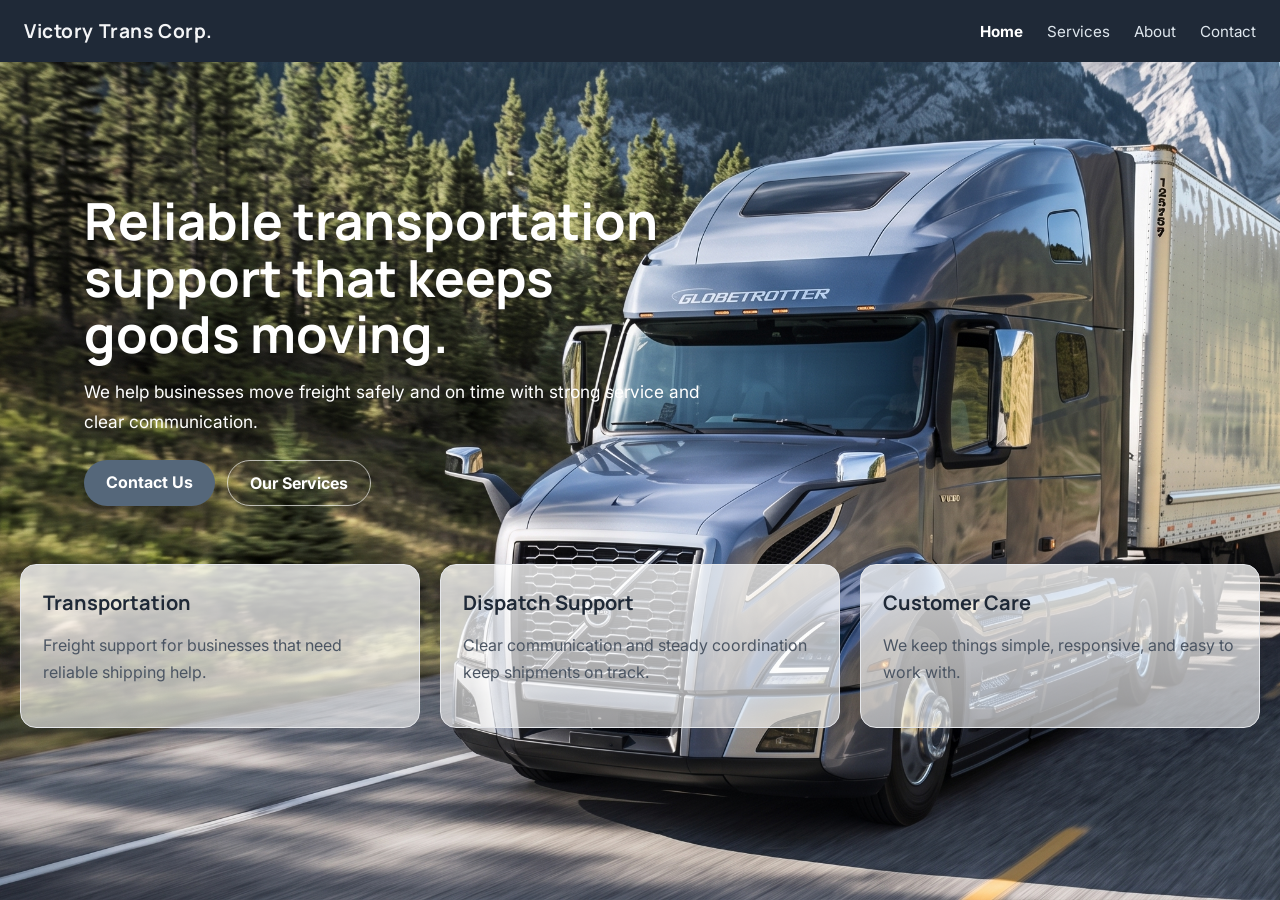
<file: index.html>
<!DOCTYPE html>
<html lang="en">
<head>
    <meta charset="UTF-8">
    <meta name="viewport" content="width=device-width, initial-scale=1.0">
    <title>Victory Trans Corp.</title>
    <meta name="description" content="Victory Trans Corp. provides reliable transportation support, freight coordination, and clear communication for businesses.">
    <link rel="preconnect" href="https://fonts.googleapis.com">
    <link rel="preconnect" href="https://fonts.gstatic.com" crossorigin>
    <link href="https://fonts.googleapis.com/css2?family=Inter:wght@400;500;600;700;800&family=Manrope:wght@500;600;700;800&display=swap" rel="stylesheet">
    <link rel="stylesheet" href="style.css">
</head>
<body class="site-page home-page">
    <header class="site-header">
        <nav class="navbar" aria-label="Main navigation">
            <a href="index.html" class="brand">Victory Trans Corp.</a>

            <button class="menu-toggle" type="button" aria-expanded="false" aria-controls="site-navigation">
                <span class="menu-toggle-label">Menu</span>
            </button>

            <div class="nav-links" id="site-navigation">
                <a href="index.html" aria-current="page">Home</a>
                <a href="services.html">Services</a>
                <a href="about.html">About</a>
                <a href="contact.html">Contact</a>
            </div>
        </nav>
    </header>

    <main class="page-content">
        <section class="hero">
            <div class="hero-copy">
                <h1>Reliable transportation support that keeps goods moving.</h1>
                <p class="lead">We help businesses move freight safely and on time with strong service and clear communication.</p>

                <div class="hero-actions">
                    <a href="contact.html" class="button">Contact Us</a>
                    <a href="services.html" class="button button-secondary">Our Services</a>
                </div>
            </div>
        </section>

        <div class="info-grid">
            <div class="info-box">
                <h2>Transportation</h2>
                <p>Freight support for businesses that need reliable shipping help.</p>
            </div>

            <div class="info-box">
                <h2>Dispatch Support</h2>
                <p>Clear communication and steady coordination keep shipments on track.</p>
            </div>

            <div class="info-box">
                <h2>Customer Care</h2>
                <p>We keep things simple, responsive, and easy to work with.</p>
            </div>
        </div>
    </main>

    <script src="script.js"></script>
</body>
</html>
</file>
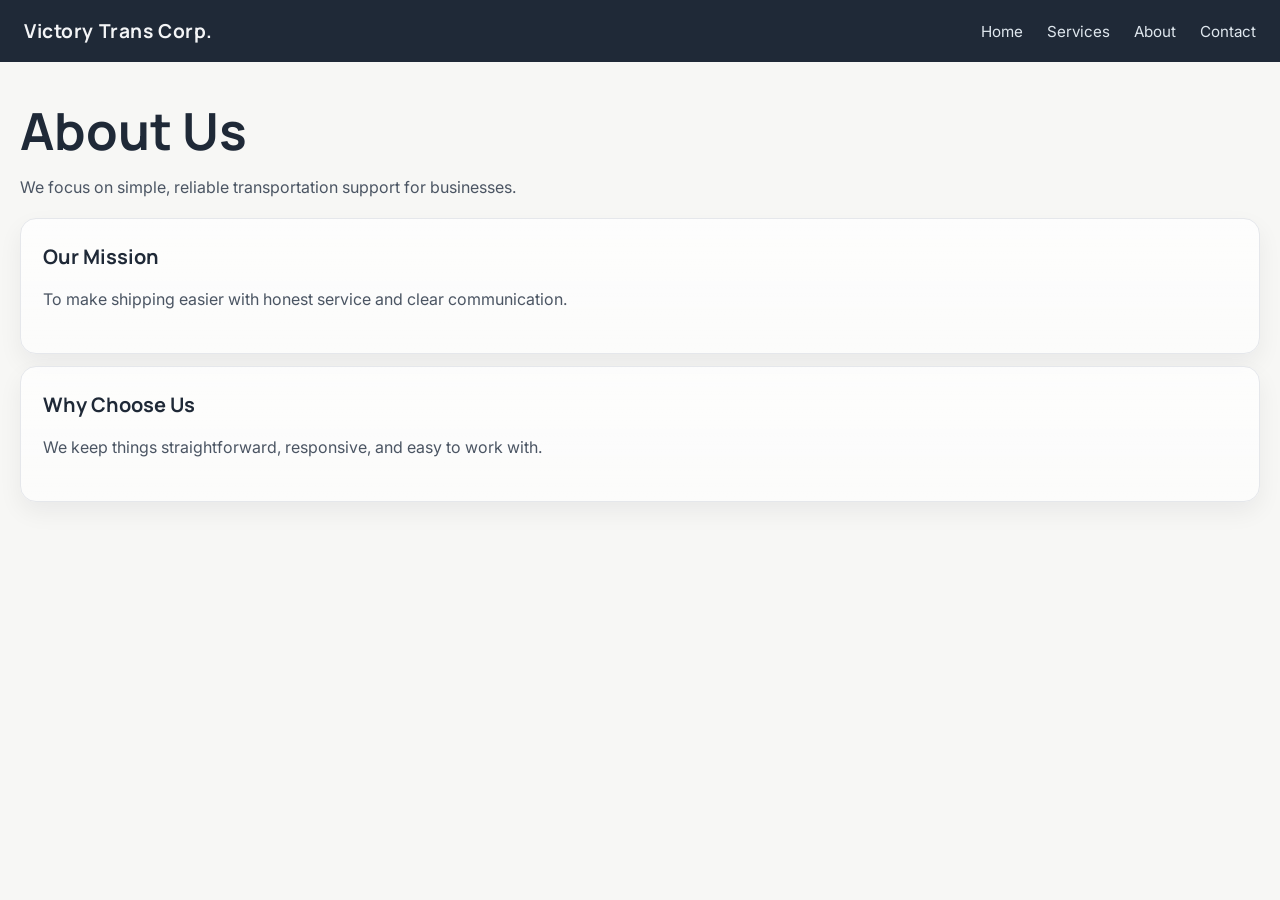
<file: about.html>
<!DOCTYPE html>
<html lang="en">
<head>
    <meta charset="UTF-8">
    <meta name="viewport" content="width=device-width, initial-scale=1.0">
    <title>About | Victory Trans Corp.</title>
    <link rel="preconnect" href="https://fonts.googleapis.com">
    <link rel="preconnect" href="https://fonts.gstatic.com" crossorigin>
    <link href="https://fonts.googleapis.com/css2?family=Inter:wght@400;500;600;700;800&family=Manrope:wght@500;600;700;800&display=swap" rel="stylesheet">
    <link rel="stylesheet" href="style.css">
</head>
<body>
    <header class="site-header">
        <nav class="navbar" aria-label="Main navigation">
            <a href="index.html" class="brand">Victory Trans Corp.</a>
            <div class="nav-links">
                <a href="index.html">Home</a>
                <a href="services.html">Services</a>
                <a href="about.html">About</a>
                <a href="contact.html">Contact</a>
            </div>
        </nav>
    </header>

    <main class="page-content">
        <h1>About Us</h1>
        <p>We focus on simple, reliable transportation support for businesses.</p>

        <div class="info-box">
            <h2>Our Mission</h2>
            <p>To make shipping easier with honest service and clear communication.</p>
        </div>

        <div class="info-box">
            <h2>Why Choose Us</h2>
            <p>We keep things straightforward, responsive, and easy to work with.</p>
        </div>
    </main>
</body>
</html>
</file>
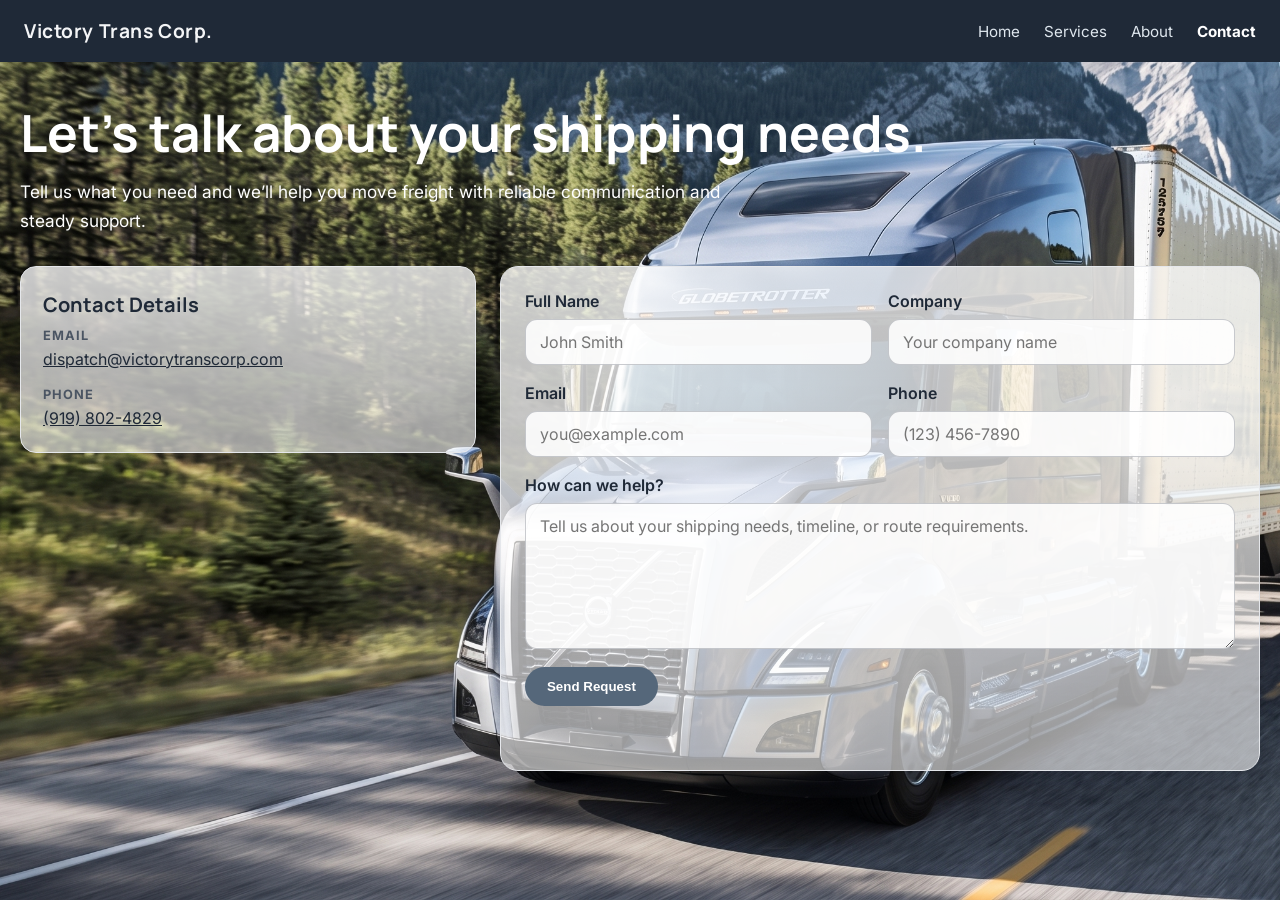
<file: contact.html>
<!DOCTYPE html>
<html lang="en">
<head>
    <meta charset="UTF-8">
    <meta name="viewport" content="width=device-width, initial-scale=1.0">
    <title>Contact | Victory Trans Corp.</title>
    <meta name="description" content="Contact Victory Trans Corp. for reliable transportation and dispatch support. Request a quote or ask about our freight services.">
    <link rel="icon" href="truck.svg" type="image/svg+xml">
    <link rel="preconnect" href="https://fonts.googleapis.com">
    <link rel="preconnect" href="https://fonts.gstatic.com" crossorigin>
    <link href="https://fonts.googleapis.com/css2?family=Inter:wght@400;500;600;700;800&family=Manrope:wght@500;600;700;800&display=swap" rel="stylesheet">
    <link rel="stylesheet" href="style.css">
</head>
<body class="site-page">
    <header class="site-header">
        <nav class="navbar" aria-label="Main navigation">
            <a href="index.html" class="brand">Victory Trans Corp.</a>
            <button class="menu-toggle" type="button" aria-expanded="false" aria-controls="site-navigation">
                <span class="menu-toggle-label">Menu</span>
            </button>
            <div class="nav-links" id="site-navigation">
                <a href="index.html">Home</a>
                <a href="services.html">Services</a>
                <a href="about.html">About</a>
                <a href="contact.html" aria-current="page">Contact</a>
            </div>
        </nav>
    </header>

    <main class="page-content">
        <section class="page-intro">
            <h1>Let’s talk about your shipping needs.</h1>
            <p class="lead">Tell us what you need and we’ll help you move freight with reliable communication and steady support.</p>
        </section>

        <div class="contact-layout">
            <aside class="contact-sidebar">
                <div class="info-box contact-card">
                    <h2>Contact Details</h2>
                    <ul class="contact-list">
                        <li>
                            <span>Email</span>
                            <a href="mailto:dispatch@victorytranscorp.com">dispatch@victorytranscorp.com</a>
                        </li>
                        <li>
                            <span>Phone</span>
                            <a href="tel:(919) 802-4829">(919) 802-4829</a>
                        </li>
                    </ul>
                </div>
            </aside>

            <form class="contact-form" data-contact-form action="https://formspree.io/f/xaeydqwe" method="POST">
                <input type="hidden" name="_subject" value="New inquiry from Victory Trans Corp website">
                <input type="hidden" name="_next" value="https://victorytranscorp.com/thank-you.html">
                <div class="field-row">
                    <div class="field-group">
                        <label for="full-name">Full Name</label>
                        <input id="full-name" name="fullName" type="text" placeholder="John Smith" required>
                    </div>

                    <div class="field-group">
                        <label for="company-name">Company</label>
                        <input id="company-name" name="company" type="text" placeholder="Your company name">
                    </div>
                </div>

                <div class="field-row">
                    <div class="field-group">
                        <label for="email">Email</label>
                        <input id="email" name="email" type="email" placeholder="you@example.com" required>
                    </div>

                    <div class="field-group">
                        <label for="phone">Phone</label>
                        <input id="phone" name="phone" type="tel" placeholder="(123) 456-7890">
                    </div>
                </div>

                <div class="field-group">
                    <label for="message">How can we help?</label>
                    <textarea id="message" name="message" rows="6" placeholder="Tell us about your shipping needs, timeline, or route requirements." required></textarea>
                </div>

                <button type="submit" class="button">Send Request</button>
                <p class="form-status" aria-live="polite"></p>
            </form>
        </div>
    </main>

    <script src="script.js"></script>
</body>
</html>
</file>
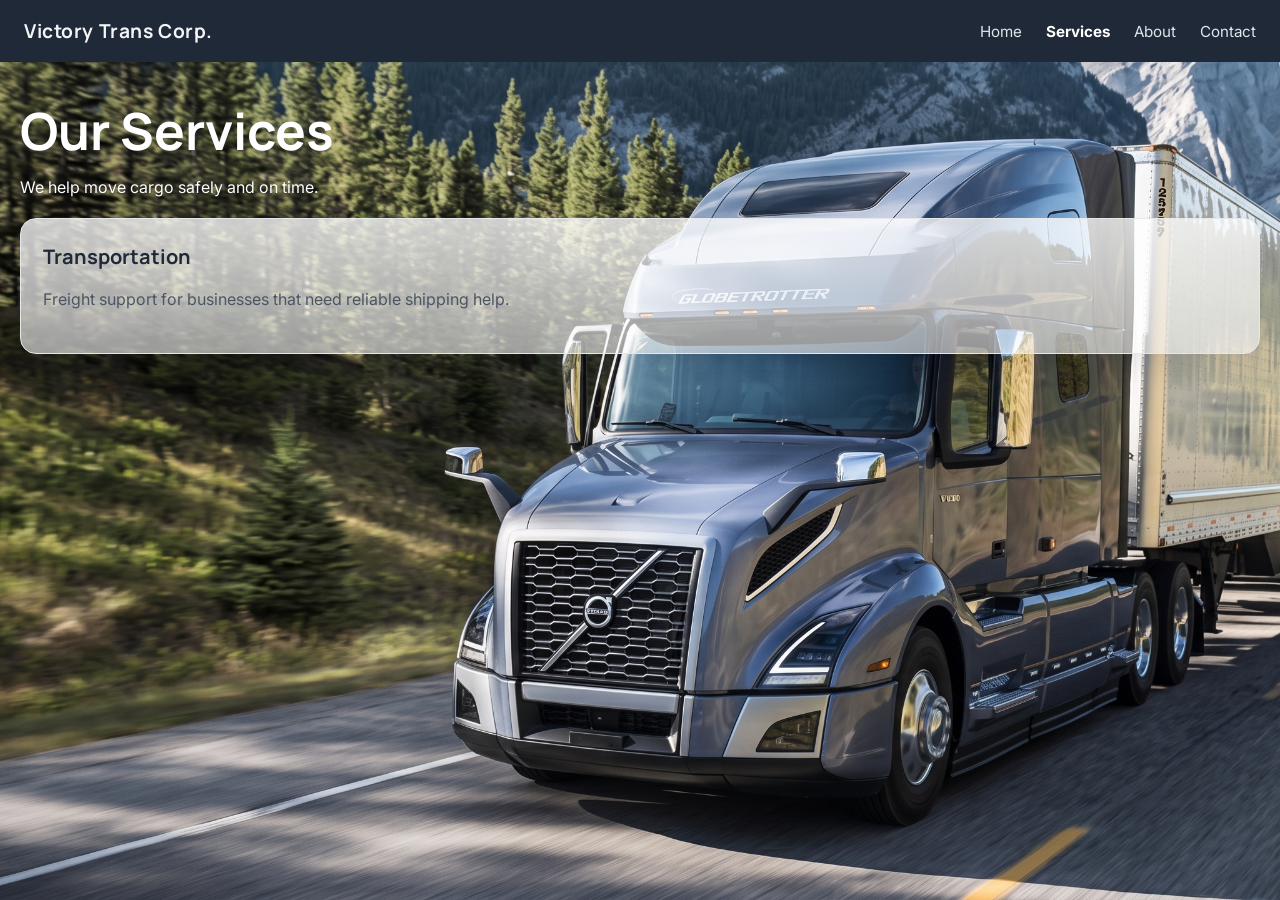
<file: services.html>
<!DOCTYPE html>
<html lang="en">
<head>
    <meta charset="UTF-8">
    <meta name="viewport" content="width=device-width, initial-scale=1.0">
    <title>Services | Victory Trans Corp.</title>
    <meta name="description" content="Explore Victory Trans Corp. transportation support and freight coordination services for reliable business shipping.">
    <link rel="icon" href="truck.svg" type="image/svg+xml">
    <link rel="preconnect" href="https://fonts.googleapis.com">
    <link rel="preconnect" href="https://fonts.gstatic.com" crossorigin>
    <link href="https://fonts.googleapis.com/css2?family=Inter:wght@400;500;600;700;800&family=Manrope:wght@500;600;700;800&display=swap" rel="stylesheet">
    <link rel="stylesheet" href="style.css">
</head>
<body class="site-page">
    <header class="site-header">
        <nav class="navbar" aria-label="Main navigation">
            <a href="index.html" class="brand">Victory Trans Corp.</a>
            <button class="menu-toggle" type="button" aria-expanded="false" aria-controls="site-navigation">
                <span class="menu-toggle-label">Menu</span>
            </button>
            <div class="nav-links" id="site-navigation">
                <a href="index.html">Home</a>
                <a href="services.html" aria-current="page">Services</a>
                <a href="about.html">About</a>
                <a href="contact.html">Contact</a>
            </div>
        </nav>
    </header>

    <main class="page-content">
        <h1>Our Services</h1>
        <p>We help move cargo safely and on time.</p>

        <div class="info-box">
            <h2>Transportation</h2>
            <p>Freight support for businesses that need reliable shipping help.</p>
        </div>
    </main>

    <script src="script.js"></script>
</body>
</html>
</file>
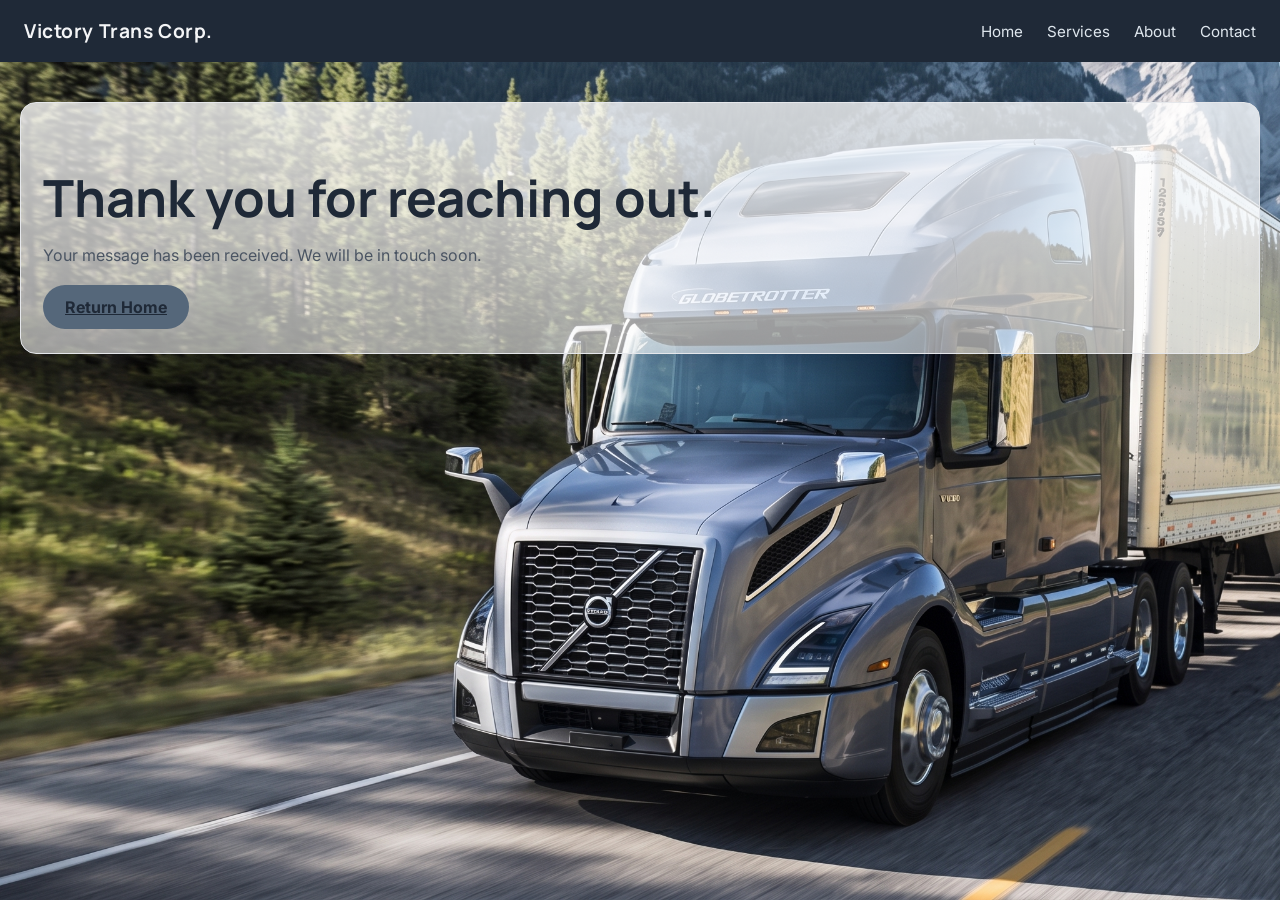
<file: thank-you.html>
<!DOCTYPE html>
<html lang="en">
<head>
    <meta charset="UTF-8">
    <meta name="viewport" content="width=device-width, initial-scale=1.0">
    <title>Thank You | Victory Trans Corp.</title>
    <meta name="description" content="Thank you for contacting Victory Trans Corp.">
    <link rel="icon" href="truck.svg" type="image/svg+xml">
    <link rel="preconnect" href="https://fonts.googleapis.com">
    <link rel="preconnect" href="https://fonts.gstatic.com" crossorigin>
    <link href="https://fonts.googleapis.com/css2?family=Inter:wght@400;500;600;700;800&family=Manrope:wght@500;600;700;800&display=swap" rel="stylesheet">
    <link rel="stylesheet" href="style.css">
</head>
<body class="site-page">
    <header class="site-header">
        <nav class="navbar" aria-label="Main navigation">
            <a href="index.html" class="brand">Victory Trans Corp.</a>
            <button class="menu-toggle" type="button" aria-expanded="false" aria-controls="site-navigation">
                <span class="menu-toggle-label">Menu</span>
            </button>
            <div class="nav-links" id="site-navigation">
                <a href="index.html">Home</a>
                <a href="services.html">Services</a>
                <a href="about.html">About</a>
                <a href="contact.html">Contact</a>
            </div>
        </nav>
    </header>

    <main class="page-content">
        <section class="info-box thank-you-card">
            <h1>Thank you for reaching out.</h1>
            <p>Your message has been received. We will be in touch soon.</p>
            <a href="index.html" class="button">Return Home</a>
        </section>
    </main>

    <script src="script.js"></script>
</body>
</html>
</file>
<file: style.css>
:root {
    --bg: #f7f7f5;
    --bg-soft: rgba(255, 255, 255, 0.78);
    --text: #1f2937;
    --muted: #4b5563;
    --header-bg: #1f2937;
    --header-text: #f3f4f6;
    --header-hover: #ffffff;
    --card-border: #e5e7eb;
    --button: #55677a;
    --button-text: #ffffff;
    --soft-accent: rgba(255, 255, 255, 0.58);
    --shadow: rgba(17, 24, 39, 0.06);
    --input-bg: rgba(255, 255, 255, 0.88);
    --input-border: rgba(31, 41, 55, 0.24);
    --success: #138a56;
}

:root[data-theme="dark"] {
    --bg: #111827;
    --bg-soft: rgba(31, 41, 55, 0.88);
    --text: #f3f4f6;
    --muted: #d1d5db;
    --header-bg: #0b1220;
    --header-text: #f3f4f6;
    --header-hover: #ffffff;
    --card-border: #374151;
    --button: #a1aab7;
    --button-text: #0f172a;
    --soft-accent: rgba(31, 41, 55, 0.82);
    --shadow: rgba(0, 0, 0, 0.28);
    --input-bg: rgba(15, 23, 42, 0.92);
    --input-border: rgba(203, 213, 225, 0.38);
    --success: #45c585;
}

@media (prefers-color-scheme: dark) {
    :root {
        --bg: #111827;
        --bg-soft: rgba(31, 41, 55, 0.88);
        --text: #f3f4f6;
        --muted: #d1d5db;
        --header-bg: #0b1220;
        --header-text: #f3f4f6;
        --header-hover: #ffffff;
        --card-border: #374151;
        --button: #a1aab7;
        --button-text: #0f172a;
        --soft-accent: rgba(31, 41, 55, 0.82);
        --shadow: rgba(0, 0, 0, 0.28);
        --input-bg: rgba(15, 23, 42, 0.92);
        --input-border: rgba(203, 213, 225, 0.38);
        --success: #45c585;
    }
}

* {
    box-sizing: border-box;
}

body {
    margin: 0;
    font-family: 'Inter', Arial, sans-serif;
    background: var(--bg);
    color: var(--text);
}

.site-page {
    background: url("blue-truck.webp") center / cover fixed no-repeat;
}

.site-header {
    background: var(--header-bg);
    width: 100%;
}

.navbar {
    width: 100%;
    display: flex;
    justify-content: space-between;
    align-items: center;
    padding: 18px 24px;
}

.logo {
    width: 40px;
    height: 40px;
    display: block;
    filter: brightness(0) invert(1);
}

.brand {
    color: var(--header-text);
    text-decoration: none;
    font-size: 1.2rem;
    font-weight: 700;
    letter-spacing: 0.03em;
    font-family: 'Manrope', Arial, sans-serif;
}

.nav-links {
    display: flex;
    gap: 24px;
    align-items: center;
}

.nav-links a {
    color: #dfe7ee;
    text-decoration: none;
    font-size: 0.95rem;
}

.nav-links a:hover {
    color: var(--header-hover);
}

.nav-links a[aria-current="page"] {
    color: var(--header-hover);
    font-weight: 700;
}

.menu-toggle {
    display: none;
    border: 1px solid rgba(255, 255, 255, 0.4);
    border-radius: 8px;
    background: transparent;
    color: var(--header-text);
    cursor: pointer;
    padding: 8px 12px;
    font: inherit;
    font-weight: 700;
}

.page-content {
    max-width: 1400px;
    margin: 40px auto;
    padding: 0 20px 40px;
}

.hero {
    position: relative;
    display: flex;
    align-items: center;
    min-height: 380px;
    overflow: hidden;
    padding: 48px 64px;
    border-radius: 18px;
    background: transparent;
    margin-bottom: 2px;
}

.hero-copy {
    position: relative;
    z-index: 1;
    max-width: 620px;
}

.hero h1,
.hero .lead {
    color: #ffffff;
}

.hero .button-secondary {
    color: #ffffff;
    border-color: rgba(255, 255, 255, 0.65);
}

.page-intro {
    margin-bottom: 30px;
}

.site-page:not(.home-page) .page-content > h1,
.site-page:not(.home-page) .page-content > p,
.site-page:not(.home-page) .page-intro h1,
.site-page:not(.home-page) .page-intro .lead {
    color: #ffffff;
}

.site-page:not(.home-page) .page-content > p {
    text-shadow: 0 1px 3px rgba(0, 0, 0, 0.45);
}

.eyebrow {
    margin: 0 0 8px;
    color: var(--button);
    text-transform: uppercase;
    letter-spacing: 0.08em;
    font-weight: 700;
    font-size: 0.75rem;
}

h1 {
    font-size: clamp(2.2rem, 4vw, 3.3rem);
    margin-bottom: 16px;
    color: var(--text);
    line-height: 1.1;
    font-family: 'Manrope', Arial, sans-serif;
}

.lead {
    max-width: 700px;
    font-size: 1.08rem;
    line-height: 1.7;
    color: var(--muted);
    margin: 0;
}

h2 {
    font-family: 'Manrope', Arial, sans-serif;
    color: var(--text);
}

p {
    font-size: 1rem;
    line-height: 1.7;
    color: var(--muted);
}

.hero-actions {
    display: flex;
    flex-wrap: wrap;
    gap: 12px;
    margin-top: 24px;
}

.button {
    display: inline-block;
    background: var(--button);
    color: var(--button-text);
    text-decoration: none;
    font-weight: 700;
    padding: 12px 22px;
    border: none;
    border-radius: 50px;
    cursor: pointer;
    transition: opacity 0.2s ease, transform 0.2s ease;
}

.button:hover {
    opacity: 0.95;
    transform: translateY(-1px);
}

.button-secondary {
    background: transparent;
    color: var(--text);
    border: 1px solid var(--card-border);
}

.info-grid {
    display: grid;
    grid-template-columns: repeat(3, minmax(0, 1fr));
    gap: 20px;
    margin-top: 10px;
}

.info-box {
    background: linear-gradient(180deg, var(--bg-soft) 0%, var(--soft-accent) 100%);
    border: 1px solid var(--card-border);
    padding: 24px 22px;
    margin-bottom: 12px;
    border-radius: 16px;
    box-shadow: 0 10px 24px var(--shadow);
    transition: transform 0.2s ease, box-shadow 0.2s ease, border-color 0.2s ease;
}

.info-box:hover {
    transform: translateY(-2px);
    box-shadow: 0 14px 28px rgba(15, 23, 42, 0.08);
}

.info-box a {
    color: var(--text);
    text-decoration: underline;
    font-size: 1rem;
}

.info-box h2 {
    margin: 0 0 10px;
    color: var(--text);
    font-size: 1.25rem;
}

.contact-layout {
    display: grid;
    grid-template-columns: 0.9fr 1.5fr;
    gap: 24px;
    align-items: start;
}

.contact-card {
    min-height: 100%;
}

.contact-list {
    list-style: none;
    padding: 0;
    margin: 0;
    display: grid;
    gap: 18px;
}

.contact-list li {
    display: grid;
    gap: 6px;
    color: var(--muted);
}

.contact-list span {
    font-size: 0.8rem;
    text-transform: uppercase;
    letter-spacing: 0.08em;
    color: var(--muted);
    font-weight: 700;
}

.contact-form {
    background: linear-gradient(180deg, var(--bg-soft) 0%, var(--soft-accent) 100%);
    border: 1px solid var(--card-border);
    border-radius: 18px;
    box-shadow: 0 14px 28px var(--shadow);
    padding: 24px;
}

.field-row {
    display: grid;
    grid-template-columns: repeat(2, minmax(0, 1fr));
    gap: 16px;
}

.field-group {
    display: grid;
    gap: 8px;
    margin-bottom: 18px;
}

label {
    font-weight: 600;
    color: var(--text);
}

input,
select,
textarea {
    width: 100%;
    border: 1px solid var(--input-border);
    border-radius: 12px;
    background: var(--input-bg);
    color: var(--text);
    padding: 12px 14px;
    font: inherit;
}

input:focus,
select:focus,
textarea:focus {
    outline: 2px solid rgba(85, 103, 122, 0.28);
    border-color: var(--button);
}

textarea {
    resize: vertical;
    min-height: 140px;
}

.form-status {
    min-height: 24px;
    margin: 16px 0 0;
    color: var(--success);
    font-weight: 600;
}

@media (max-width: 760px) {
    .info-grid,
    .contact-layout,
    .field-row {
        grid-template-columns: 1fr;
    }
}

@media (max-width: 600px) {
    .navbar {
        display: grid;
        grid-template-columns: 1fr auto;
        gap: 12px;
        padding: 18px 20px;
    }

    .menu-toggle {
        display: block;
    }

    .nav-links {
        display: none;
        grid-column: 1 / -1;
        flex-direction: column;
        align-items: flex-start;
        gap: 12px;
        padding-top: 8px;
    }

    .nav-links.is-open {
        display: flex;
    }

    .hero {
        min-height: 460px;
        padding: 32px 24px;
    }

    .button {
        width: 100%;
        text-align: center;
    }

    .contact-form {
        padding: 18px;
    }
}
</file>
